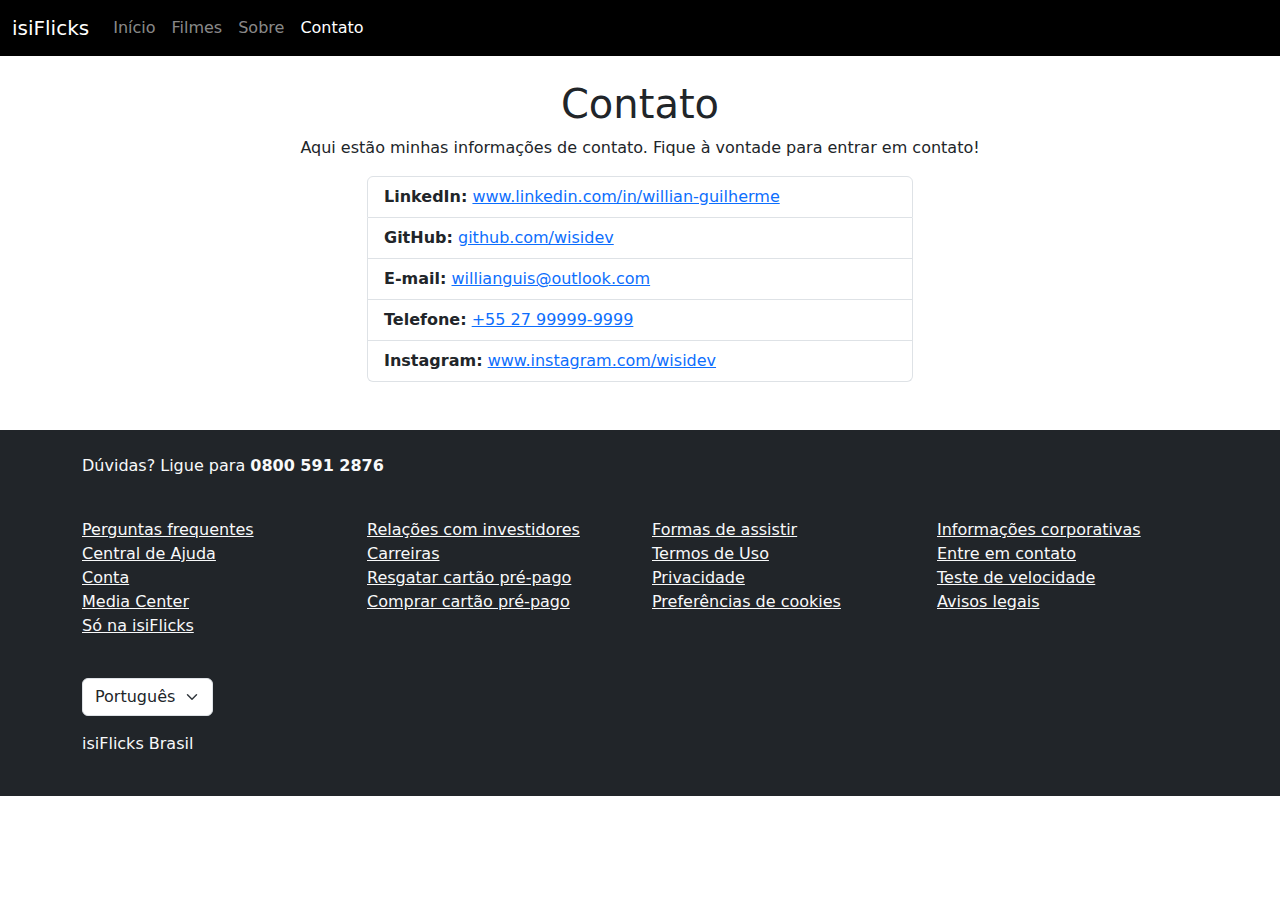
<file: contato.html>
<!DOCTYPE html>
<html lang="pt-BR">
  <head>
    <meta charset="UTF-8" />
    <meta name="viewport" content="width=device-width, initial-scale=1.0" />
    <link rel="stylesheet" href="assets/css/style.css" />
    <link
      rel="stylesheet"
      href="https://cdn.jsdelivr.net/npm/bootstrap@5.3.0/dist/css/bootstrap.min.css"
    />
    <title>Contato - isiFlicks</title>
  </head>
  <body>
    <!-- Barra de navegação -->
    <nav
      class="navbar navbar-expand-lg navbar-dark"
      style="background-color: #000000"
    >
      <div class="container-fluid">
        <a class="navbar-brand" href="index.html">isiFlicks</a>
        <button
          class="navbar-toggler"
          type="button"
          data-bs-toggle="collapse"
          data-bs-target="#navbarNav"
          aria-controls="navbarNav"
          aria-expanded="false"
          aria-label="Toggle navigation"
        >
          <span class="navbar-toggler-icon"></span>
        </button>
        <div class="collapse navbar-collapse" id="navbarNav">
          <ul class="navbar-nav">
            <li class="nav-item">
              <a class="nav-link" href="index.html">Início</a>
            </li>
            <li class="nav-item">
              <a class="nav-link" href="filmes.html">Filmes</a>
            </li>
            <li class="nav-item">
              <a class="nav-link" href="sobre.html">Sobre</a>
            </li>
            <li class="nav-item">
              <a class="nav-link active" href="contato.html">Contato</a>
            </li>
          </ul>
        </div>
      </div>
    </nav>

    <!-- Container principal para o conteúdo da página -->
    <div class="container mt-4">
      <!-- Título da página -->
      <h1 class="text-center">Contato</h1>

      <p class="text-center">
        Aqui estão minhas informações de contato. Fique à vontade para entrar em
        contato!
      </p>

      <!-- Informações de contato -->
      <div class="row">
        <div class="col-md-6 offset-md-3">
          <ul class="list-group">
            <li class="list-group-item">
              <strong>LinkedIn:</strong>
              <a
                href="https://www.linkedin.com/in/willian-guilherme/"
                target="_blank"
                >www.linkedin.com/in/willian-guilherme</a
              >
            </li>
            <li class="list-group-item">
              <strong>GitHub:</strong>
              <a href="https://github.com/wisidev" target="_blank"
                >github.com/wisidev</a
              >
            </li>
            <li class="list-group-item">
              <strong>E-mail:</strong>
              <a href="mailto:willianguis@outlook.com"
                >willianguis@outlook.com</a
              >
            </li>
            <li class="list-group-item">
              <strong>Telefone:</strong>
              <a href="tel:+5521999999999">+55 27 99999-9999</a>
            </li>
            <li class="list-group-item">
              <strong>Instagram:</strong>
              <a href="https://www.instagram.com/wisidev" target="_blank"
                >www.instagram.com/wisidev</a
              >
            </li>
          </ul>
        </div>
      </div>
    </div>

    <br />
    <br />

    <!-- Rodapé -->
    <footer class="bg-dark text-light py-4">
      <div class="container">
        <!-- Linha de contato -->
        <div class="row mb-4">
          <div class="col-12">
            <p>Dúvidas? Ligue para <strong>0800 591 2876</strong></p>
          </div>
        </div>

        <!-- 4 colunas de links -->
        <div class="row">
          <!-- Coluna 1 -->
          <div class="col-md-3">
            <ul class="list-unstyled">
              <li><a href="#" class="text-light">Perguntas frequentes</a></li>
              <li><a href="#" class="text-light">Central de Ajuda</a></li>
              <li><a href="#" class="text-light">Conta</a></li>
              <li><a href="#" class="text-light">Media Center</a></li>
              <li><a href="#" class="text-light">Só na isiFlicks</a></li>
            </ul>
          </div>

          <!-- Coluna 2 -->
          <div class="col-md-3">
            <ul class="list-unstyled">
              <li>
                <a href="#" class="text-light">Relações com investidores</a>
              </li>
              <li><a href="#" class="text-light">Carreiras</a></li>
              <li>
                <a href="#" class="text-light">Resgatar cartão pré-pago</a>
              </li>
              <li>
                <a href="#" class="text-light">Comprar cartão pré-pago</a>
              </li>
            </ul>
          </div>

          <!-- Coluna 3 -->
          <div class="col-md-3">
            <ul class="list-unstyled">
              <li><a href="#" class="text-light">Formas de assistir</a></li>
              <li><a href="#" class="text-light">Termos de Uso</a></li>
              <li><a href="#" class="text-light">Privacidade</a></li>
              <li>
                <a href="#" class="text-light">Preferências de cookies</a>
              </li>
            </ul>
          </div>

          <!-- Coluna 4 -->
          <div class="col-md-3">
            <ul class="list-unstyled">
              <li>
                <a href="#" class="text-light">Informações corporativas</a>
              </li>
              <li><a href="#" class="text-light">Entre em contato</a></li>
              <li><a href="#" class="text-light">Teste de velocidade</a></li>
              <li><a href="#" class="text-light">Avisos legais</a></li>
            </ul>
          </div>
        </div>

        <!-- Seletor de idioma -->
        <div class="row mt-4">
          <div class="col-12">
            <select class="form-select w-auto" aria-label="Selecionar idioma">
              <option value="1" selected>Português</option>
              <option value="2">Inglês</option>
              <option value="3">Espanhol</option>
              <!-- Adicione mais idiomas se necessário -->
            </select>
          </div>
        </div>

        <!-- isiFlciks Brasil -->
        <div class="row mt-3">
          <div class="col-12">
            <p>isiFlicks Brasil</p>
          </div>
        </div>
      </div>
    </footer>

    <!-- Link para o arquivo JavaScript personalizado -->
    <script src="assets/js/script.js"></script>
    <script src="https://cdn.jsdelivr.net/npm/bootstrap@5.3.0/dist/js/bootstrap.bundle.min.js"></script>
  </body>
</html>
</file>
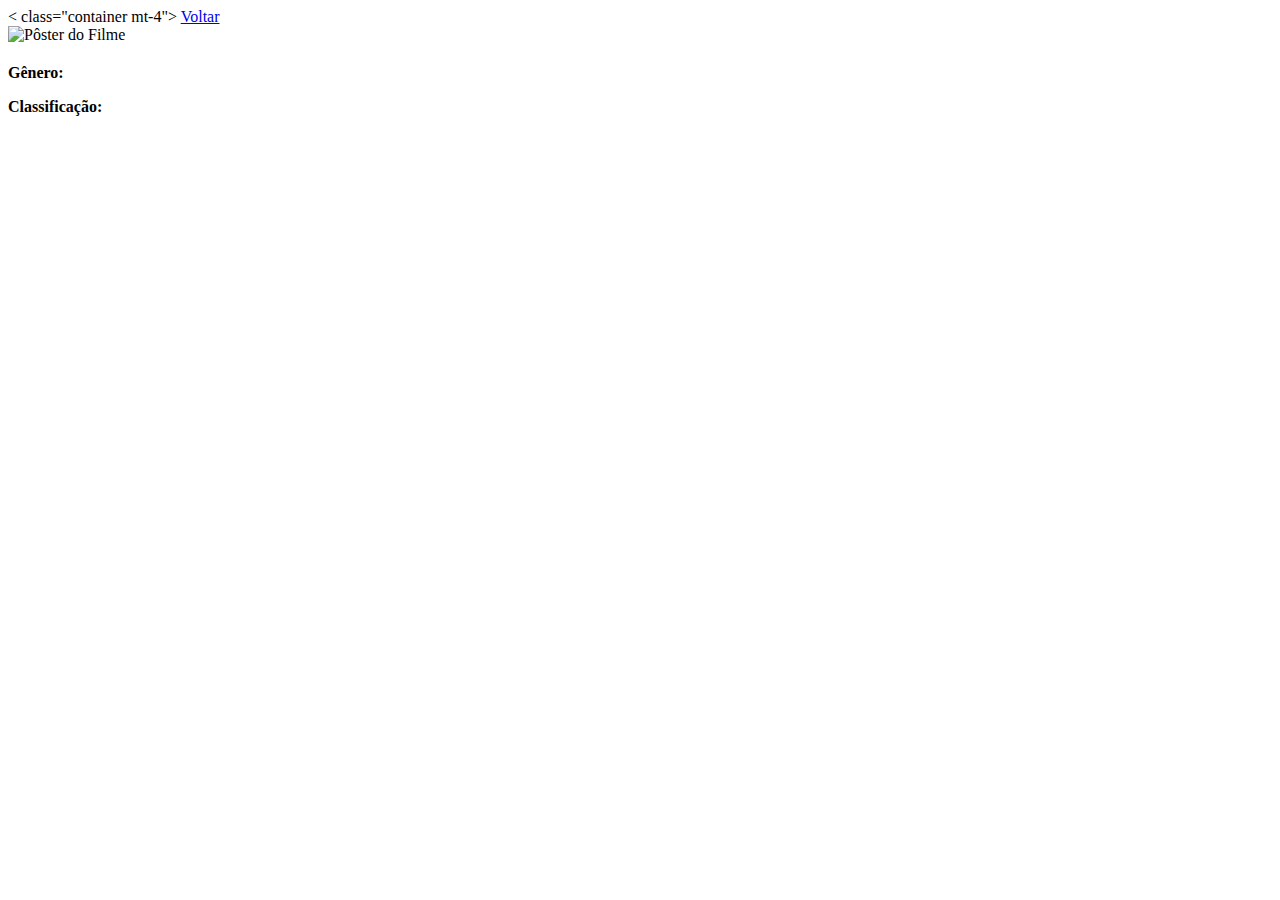
<file: detalhes.html>
<!DOCTYPE html>
<html lang="pt-BR">
<head>
    <meta charset="UTF-8">
    <meta name="viewport" content="width=device-width, initial-scale=1.0">
    <title>Detalhes do Filme</title>
</head>
<body>
     <!-- Container principal para o conteúdo da página -->
     < class="container mt-4">
        
        <!-- Botão para voltar à página de lista de filmes -->
        <a href="filmes.html" class="btn btn-secondary mb-3">Voltar</a>

         <!-- Layout com duas colunas para exibir o pôster e detalhes do filme -->
         <div class="row">
            <div class="col-md-4">
                 <!-- Imagem do pôster do filme -->
                 <img id="movie-poster" class="img-fluid" alt="Pôster do Filme">
            </div>
            <div class="col-md-8">
                <!-- Título do filme -->
                <h2 id="movie-title"></h2>
                
                <!-- Gênero do filme -->
                <p><strong>Gênero:</strong> <span id="movie-genre"></span></p>
                
                <!-- Classificação do filme -->
                <p><strong>Classificação:</strong> <span id="movie-rating"></span></p>
                
                <!-- Descrição do filme -->
                <p id="movie-description"></p>
            </div>
        </div>
     </div>
</body>
</html>
</file>
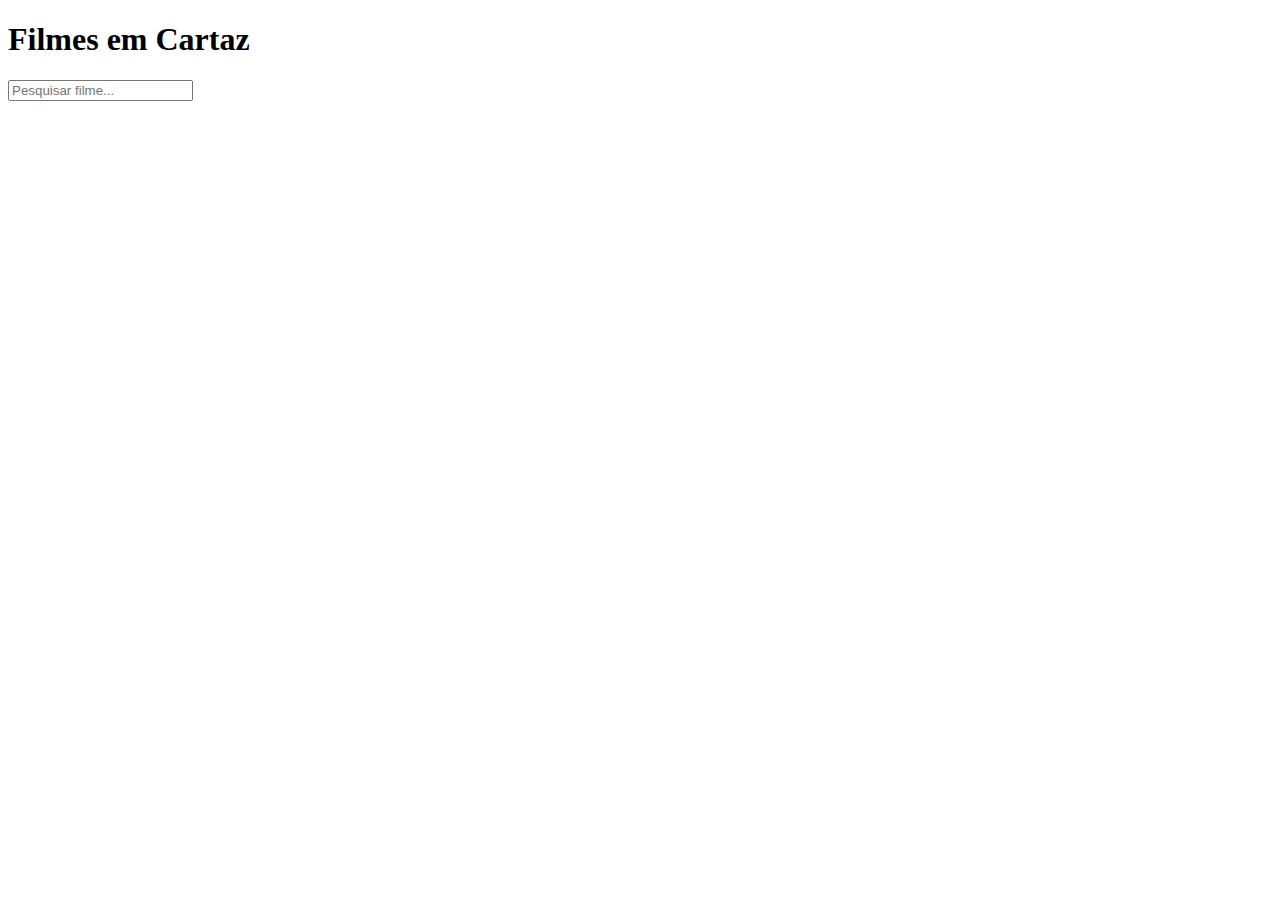
<file: filmes.html>
<!DOCTYPE html>
<html lang="pt-BR">
<head>
    <meta charset="UTF-8">
    <meta name="viewport" content="width=device-width, initial-scale=1.0">
    <title>isiFlicks</title>
</head>
<body>
    <!-- Container principal para o conteúdo da página -->
    <div class="container mt-4">

        <!-- Título da página -->
        <h1 class="text-center">Filmes em Cartaz</h1>

        <!-- Barra de pesquisa para procurar filmes -->
        <input type="text" id="search-bar" class="form-control mb-3" placeholder="Pesquisar filme...">
    
</body>
</html>
</file>
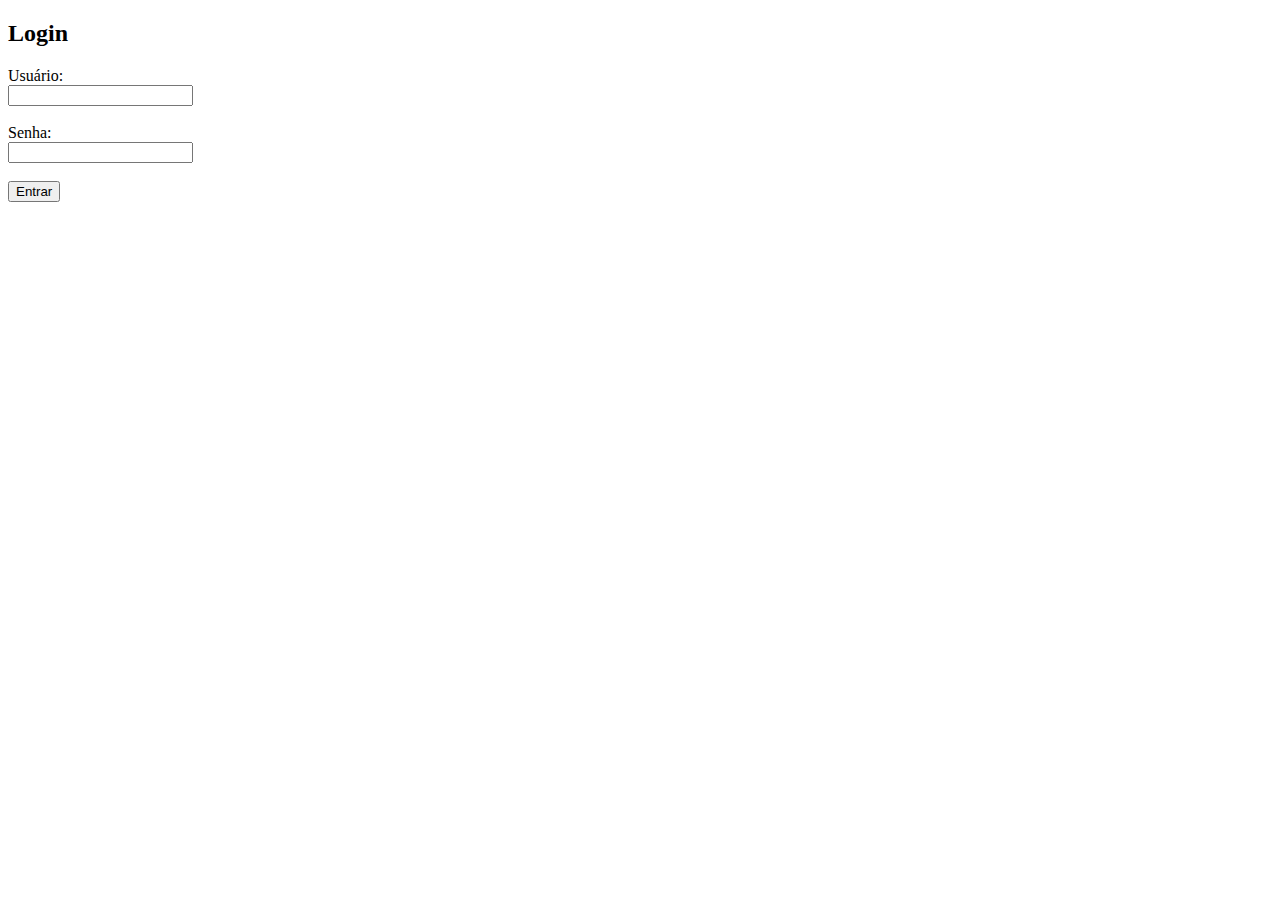
<file: login.html>
<!DOCTYPE html>
<html lang="pt-BR">
  <head>
    <meta charset="UTF-8" />
    <meta name="viewport" content="width=device-width, initial-scale=1" />
    <title>Login</title>
  </head>
  <body>
    <h2>Login</h2>
    <form action="/login" method="POST">
      <label for="username">Usuário:</label><br />
      <input type="text" id="username" name="username" required /><br /><br />

      <label for="password">Senha:</label><br />
      <input
        type="password"
        id="password"
        name="password"
        required
      /><br /><br />

      <button type="submit">Entrar</button>
    </form>
  </body>
</html>
</file>
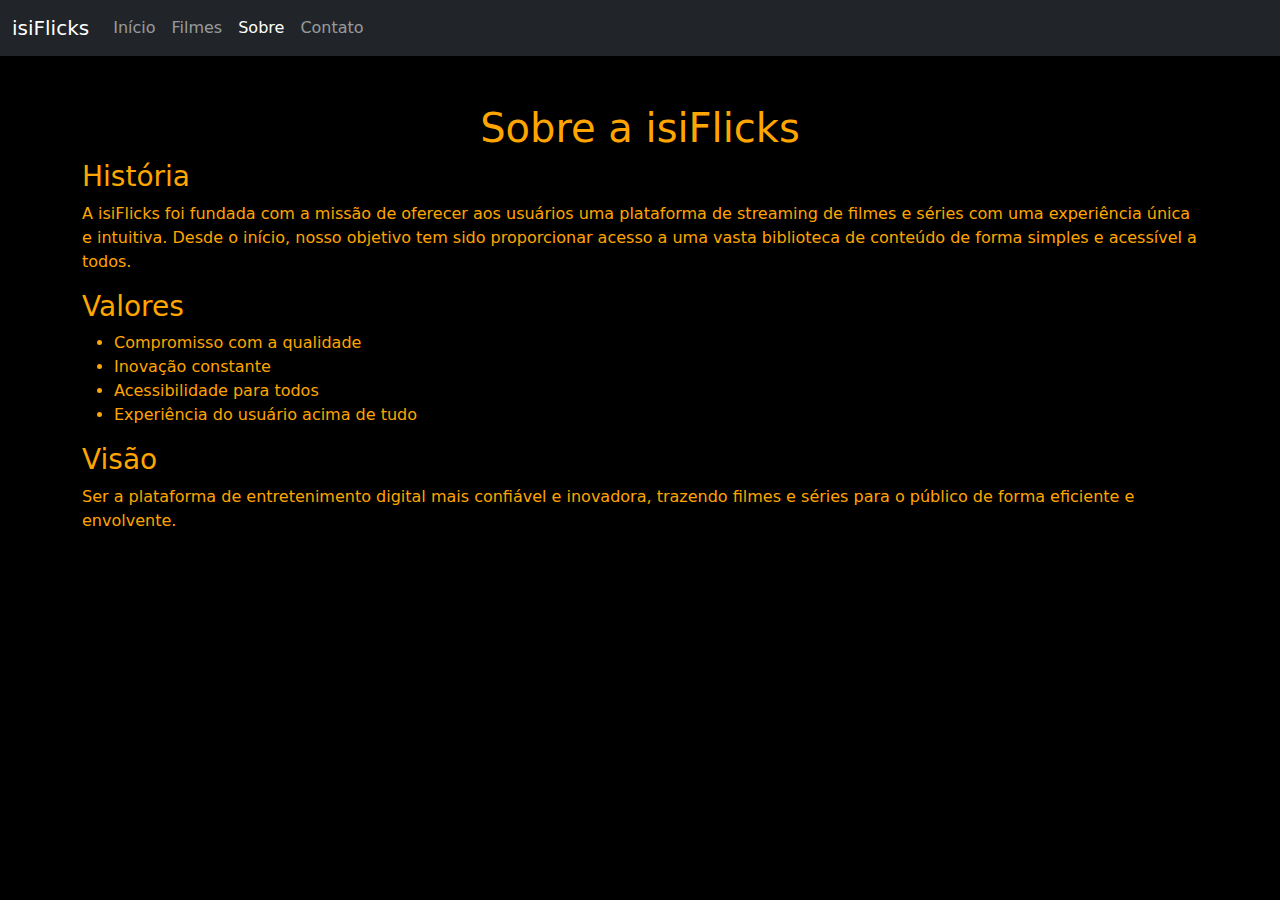
<file: sobre.html>
<!DOCTYPE html>
<html lang="pt-BR">
<head>
    <meta charset="UTF-8">
    <meta name="viewport" content="width=device-width, initial-scale=1.0">
    <link rel="stylesheet" href="https://cdn.jsdelivr.net/npm/bootstrap@5.3.0/dist/css/bootstrap.min.css">
    <link rel="stylesheet" href="assets/css/style.css">
    <title>Sobre - isiFlicks</title>
</head>
<body>
    <!-- Barra de navegação -->
    <nav class="navbar navbar-expand-lg navbar-dark bg-dark">
        <div class="container-fluid">
            <a class="navbar-brand" href="#">isiFlicks</a>
            <button class="navbar-toggler" type="button" data-bs-toggle="collapse" data-bs-target="#navbarNav" aria-controls="navbarNav" aria-expanded="false" aria-label="Toggle navigation">
                <span class="navbar-toggler-icon"></span>
            </button>
            <div class="collapse navbar-collapse" id="navbarNav">
                <ul class="navbar-nav">
                    <li class="nav-item">
                        <a class="nav-link" href="index.html">Início</a>
                    </li>
                    <li class="nav-item">
                        <a class="nav-link" href="filmes.html">Filmes</a>
                    </li>
                    <li class="nav-item">
                        <a class="nav-link active" href="sobre.html">Sobre</a>
                    </li>
                    <li class="nav-item">
                        <a class="nav-link" href="contato.html">Contato</a>
                    </li>
                </ul>
            </div>
        </div>
    </nav>
    
    <div class="container mt-5">
        <h1 class="text-center">Sobre a isiFlicks</h1>

        <section>
            <h3>História</h3>
            <p>A isiFlicks foi fundada com a missão de oferecer aos usuários uma plataforma de streaming de filmes e séries com uma experiência única e intuitiva. Desde o início, nosso objetivo tem sido proporcionar acesso a uma vasta biblioteca de conteúdo de forma simples e acessível a todos.</p>
        </section>

        <section>
            <h3>Valores</h3>
            <ul>
                <li>Compromisso com a qualidade</li>
                <li>Inovação constante</li>
                <li>Acessibilidade para todos</li>
                <li>Experiência do usuário acima de tudo</li>
            </ul>
        </section>

        <section>
            <h3>Visão</h3>
            <p>Ser a plataforma de entretenimento digital mais confiável e inovadora, trazendo filmes e séries para o público de forma eficiente e envolvente.</p>
        </section>
    </div>

    <script src="https://cdn.jsdelivr.net/npm/bootstrap@5.3.0/dist/js/bootstrap.bundle.min.js"></script>
</body>
</html>
</file>
<file: assets/css/style.css>
/* Define o fundo preto para toda a página */
body {
    background-color: black;
    color: orange; /* Define a cor do texto como laranja */
}

/* Estiliza o título */
h1 {
    color: orange; /* Mantém os títulos em laranja */
}

/* Ajusta os botões para combinar melhor com o tema */
.btn {
    background-color: orange;
    border-color: orange;
    color: black; /* Cor do texto no botão */
}

.card {
    cursor: pointer;
    transition: transform 0.3s ease;
}

.card:hover {
    transform: scale(1.05);
}
</file>
